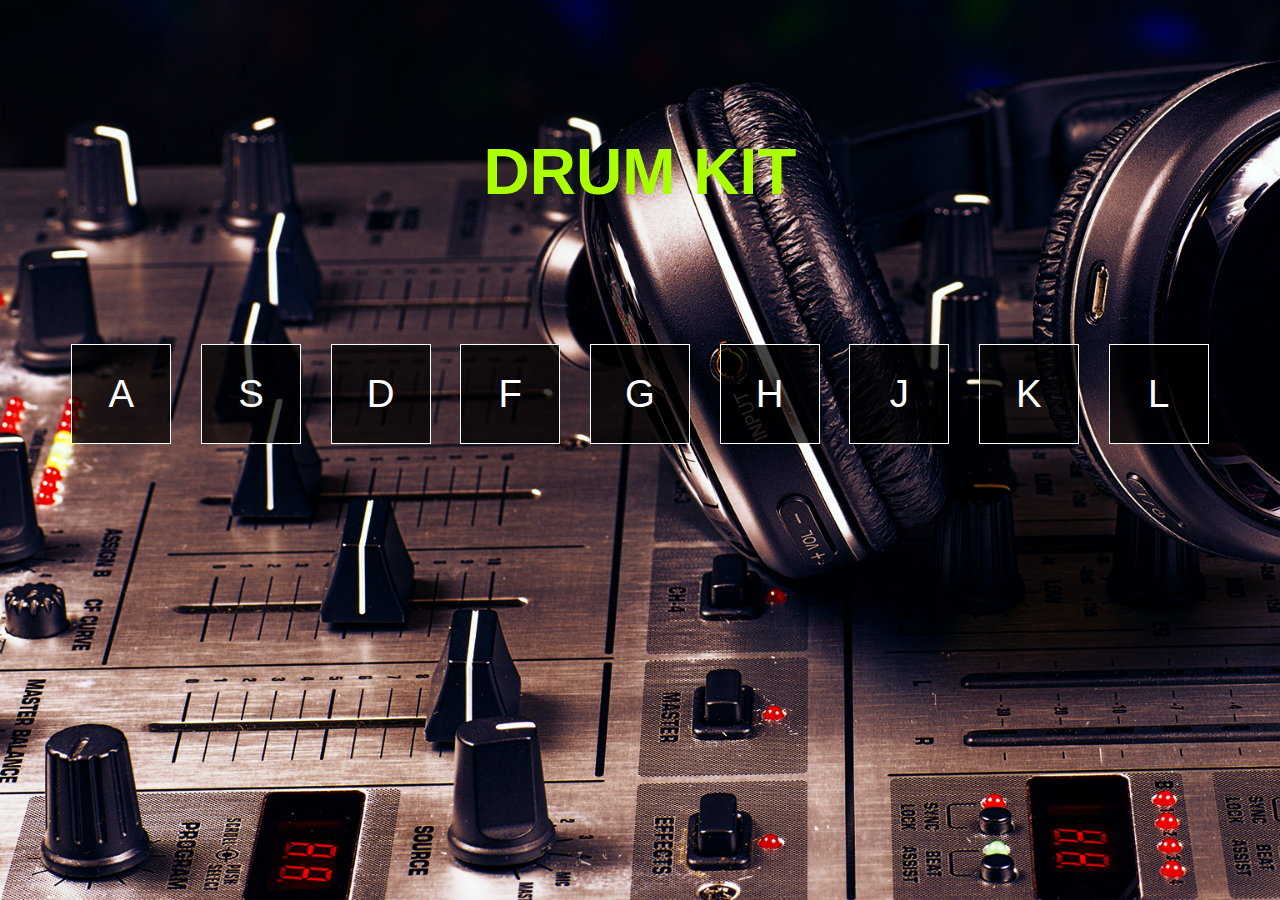
<file: Bateria/index.html>
<!DOCTYPE html>
<html lang="pt-br">
    <head>
        <meta charset="UTF-8">
        <meta name="viewport" content="width=device-width, initial-scale=1.0">
        <link rel="stylesheet" href="style.css">
        <title>DRUM KIT</title>
    </head>
    <body>
        <main>
            <diV class="title">DRUM KIT</div> 
            <div class="container" id="container">
                <!-- <div class="key">A</div>
                <div class="key">S</div>
                <div class="key">D</div> -->
            </div>
            <script src="./index.js"></script>
        </main>
    </body>
</html>
</file>
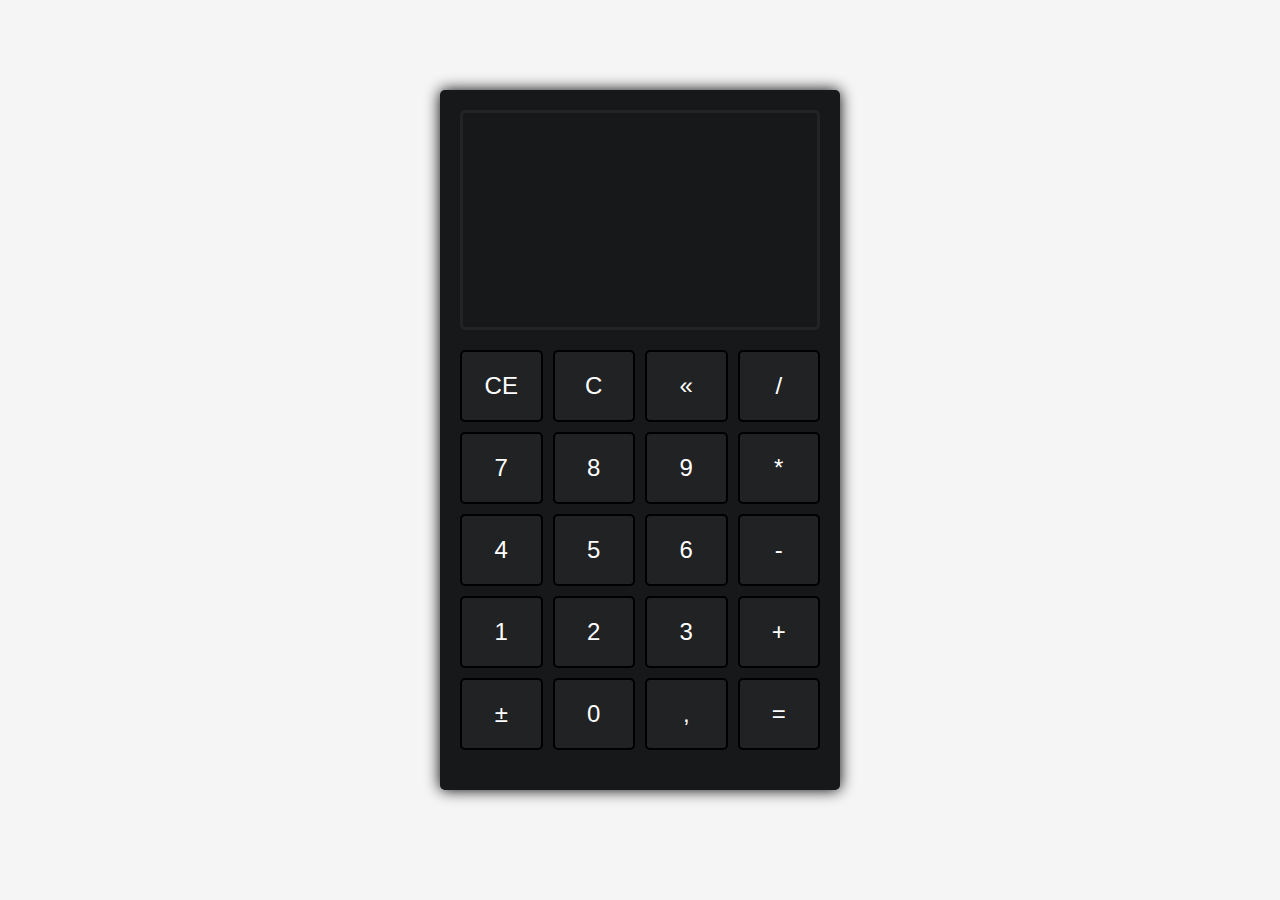
<file: Calculadora/index.html>
<!DOCTYPE html>
<html lang="en">
<head>
    <meta charset="UTF-8">
    <meta name="viewport" content="width=device-width, initial-scale=1.0">
    <link rel="stylesheet" href="style.css">
    <title>calculadora</title>
</head>
<body>
    <div class="calculator">
        <div class="display" id="display"></div>
        <div class="calculator-buttons">
            <button id="limparDisplay">CE</button>
            <button id="limparCalculo">C</button>
            <button id="backspace">«</button>
            <button id="operadorDivisao">/</button>

            <button id="tecla7">7</button>
            <button id="tecla8">8</button>
            <button id="tecla9">9</button>

            <button id="operadorMultiplicar">*</button>

            <button id="tecla4">4</button>
            <button id="tecla5">5</button>
            <button id="tecla6">6</button>

            <button id="operadorSubtrair">-</button>

            <button id="tecla1">1</button>
            <button id="tecla2">2</button>
            <button id="tecla3">3</button>

            <button id="operadorSoma">+</button>
            <button id="inverter">±</button>

            <button id="tecla0">0</button>
            
            <button id="decimal">,</button>
            <button id="igual">=</button>
        </div>
    </div>
    <script src="calculadora.js"></script>
</body>
</html>
</file>
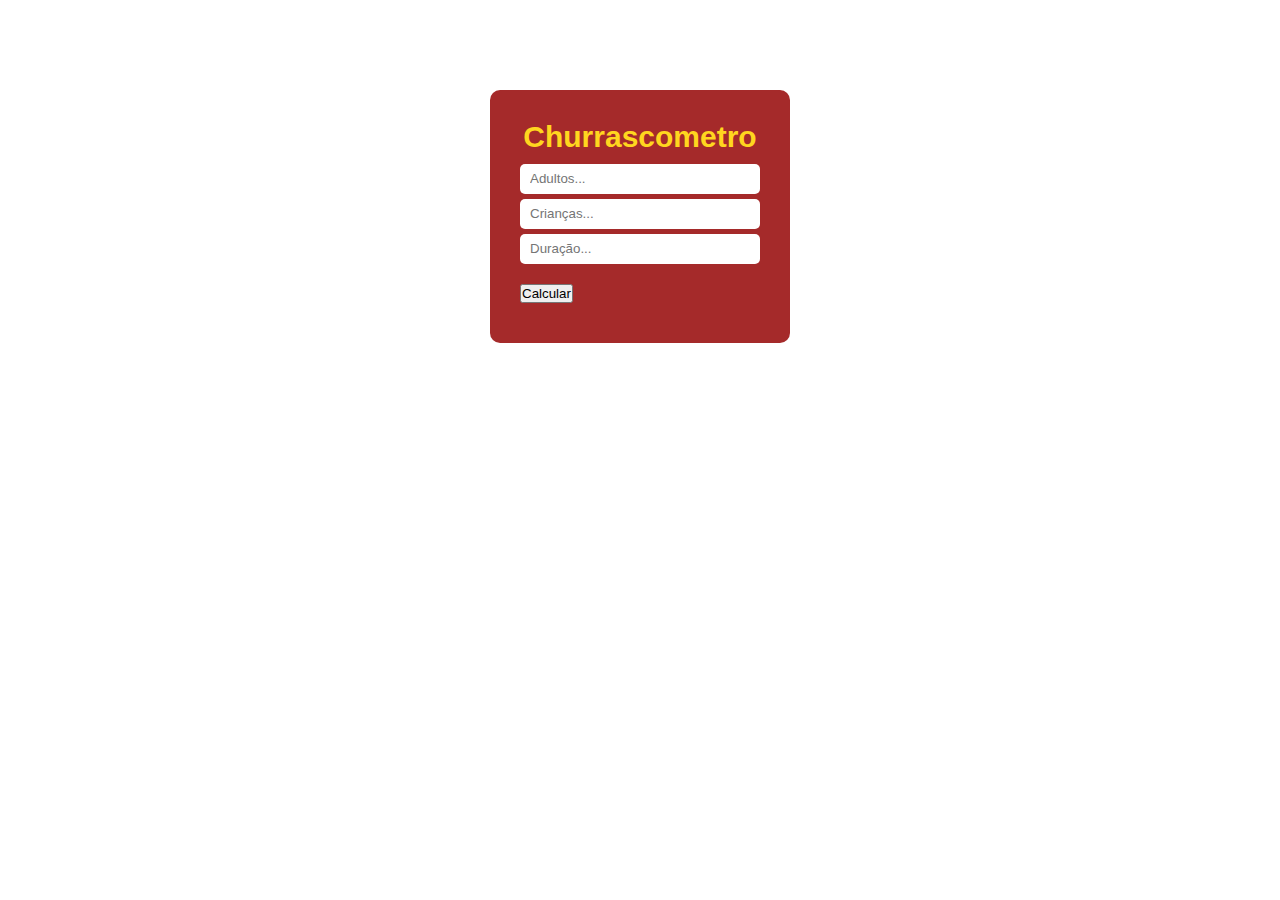
<file: Churrascometro/index.html>
<!DOCTYPE html>
<html lang="en">
<head>
    <meta charset="UTF-8">
    <meta http-equiv="X-UA-Compatible" content="IE=edge">
    <meta name="viewport" content="width=device-width, initial-scale=1.0">
    <link rel="stylesheet" href="style.css">
    <title>Churrascometro</title>
</head>
<body>
    <main>
        <div class="container">
            <h1>Churrascometro</h1>
            <input type="number" name="adultos" id="adultos" placeholder="Adultos..."> </br>
            <input type="number" name="criancas" id="criancas" placeholder="Crianças..."></br>
            <input type="number" name="duracao" id="duracao" placeholder="Duração..."></br>
            <button onclick="calcular()">Calcular</button>
            
            <div id="resultado"></div>

        </div>
    </main>
    <script src="script.js"></script>
</body>
</html>
</file>
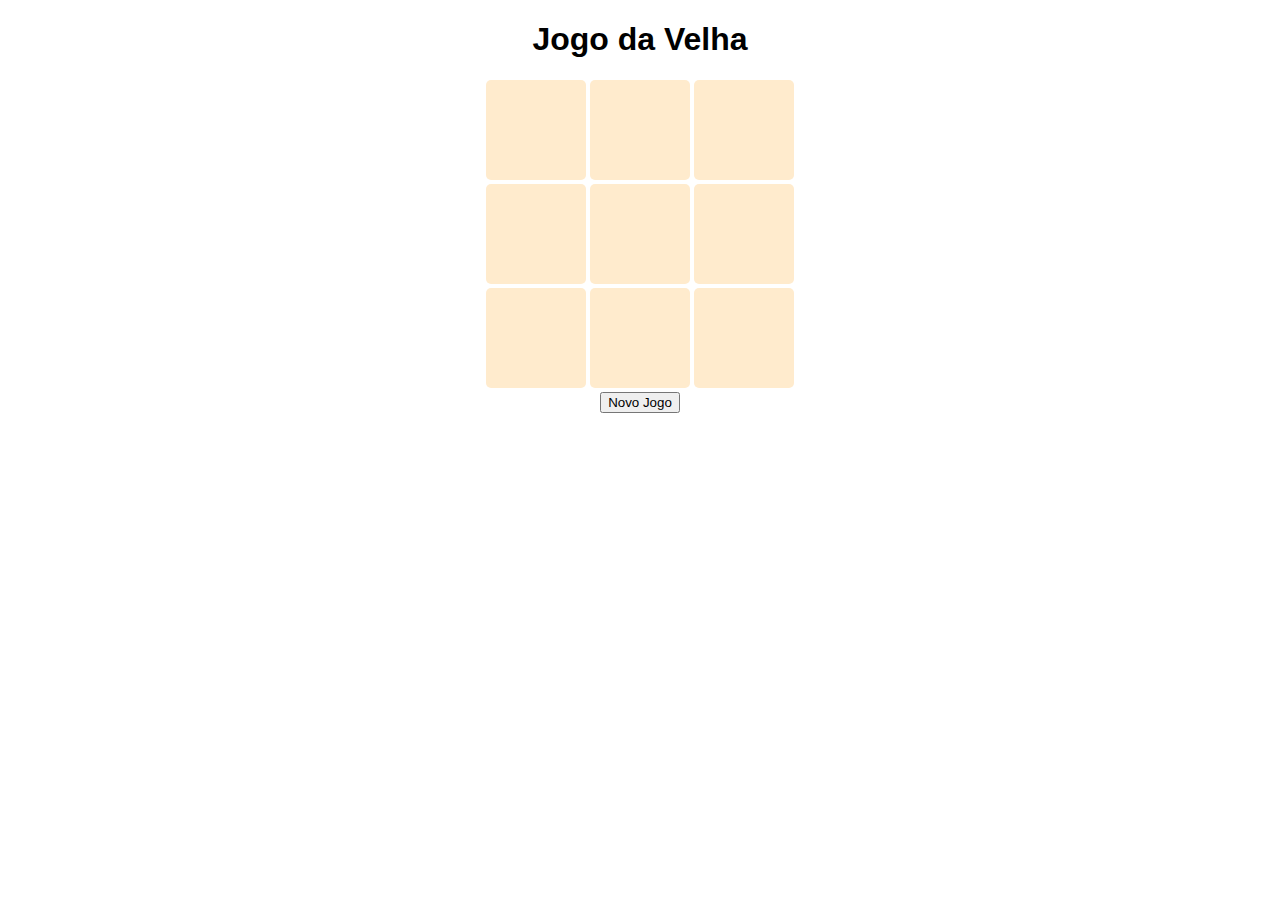
<file: Jogo da Velha/index.html>
<!DOCTYPE html>
<html lang="pt-BR">
<head>
    <meta charset="UTF-8">
    <meta http-equiv="X-UA-Compatible" content="IE=edge">
    <meta name="viewport" content="width=device-width, initial-scale=1.0">
    <link rel="stylesheet" href="style.css">
    <title>Jogo da Velha</title>
</head>
<body>
    <h1>Jogo da Velha</h1>
    <div class="stage">
        <div id="0" class="square"></div>
        <div id="1" class="square"></div>
        <div id="2" class="square"></div>
    </div>
    <div class="stage">
        <div id="3" class="square"></div>
        <div id="4" class="square"></div>
        <div id="5" class="square"></div>
    </div>
    <div class="stage">
        <div id="6" class="square"></div>
        <div id="7" class="square"></div>
        <div id="8" class="square"></div>
    </div>
    <button id="button" onclick="novoJogo()">Novo Jogo</button>
    <script src="game.js"></script>
    <script src="interface.js"></script>
</body>
</html>
</file>
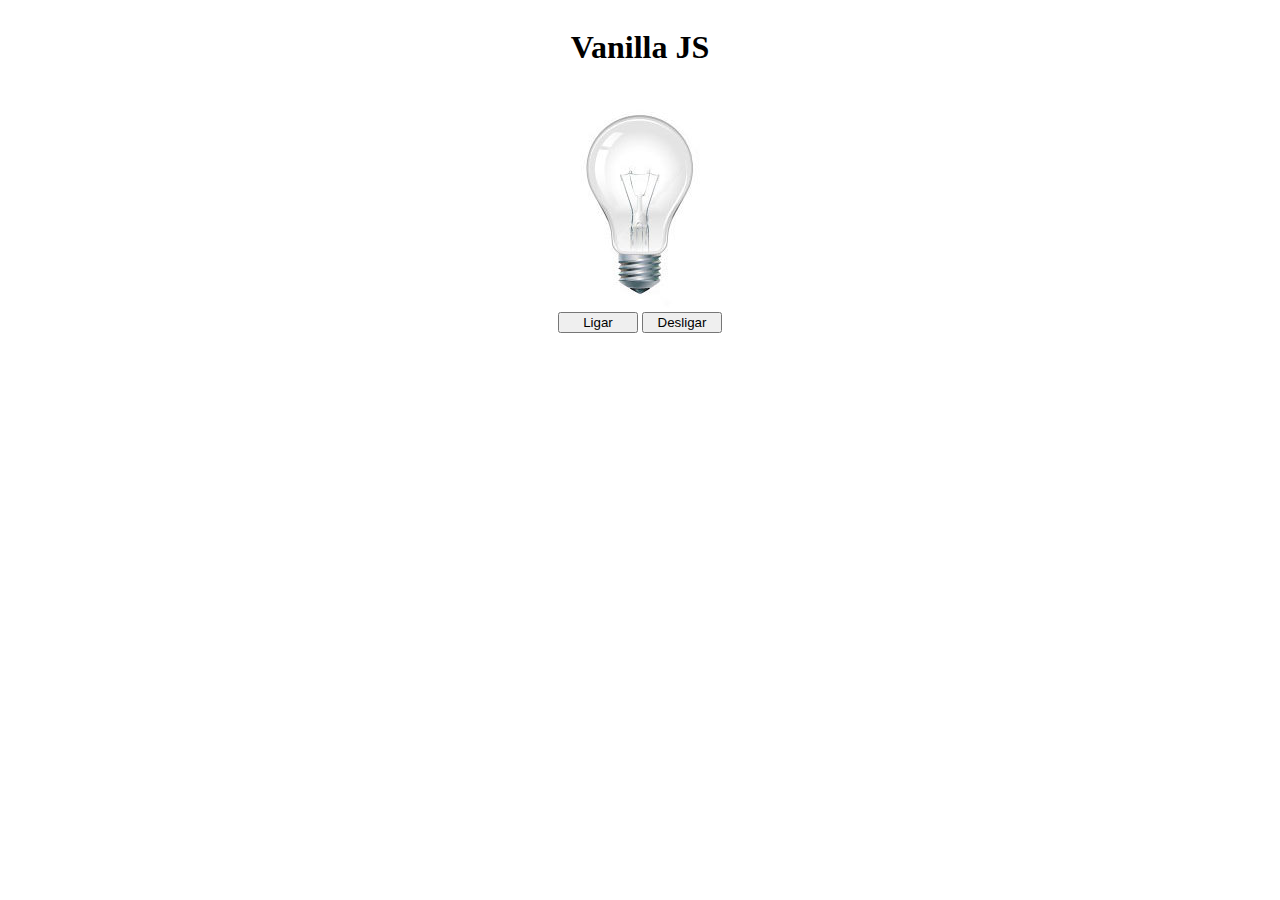
<file: Lampada Liga e Desliga/index.html>
<!DOCTYPE html>
<html lang="pt-BR">
<head>
    <meta charset="UTF-8">
    <meta http-equiv="X-UA-Compatible" content="IE=edge">
    <meta name="viewport" content="width=device-width, initial-scale=1.0">
    <link rel="stylesheet" href="style.css">
    <title>Projeto Lampada</title>
</head>
<body>
    <head>
        <h1>Vanilla JS</h1>
    </head>

    <main>
        <div>
            <img src="./assets/desligada.jpg" alt="lampada" id="lamp">
        </div>
        <div>
            <button id="ligar">Ligar</button>
            <button id="desligar">Desligar</button>
        </div>
    </main>
    
    <script src="script.js"></script>
</body>
</html>
</file>
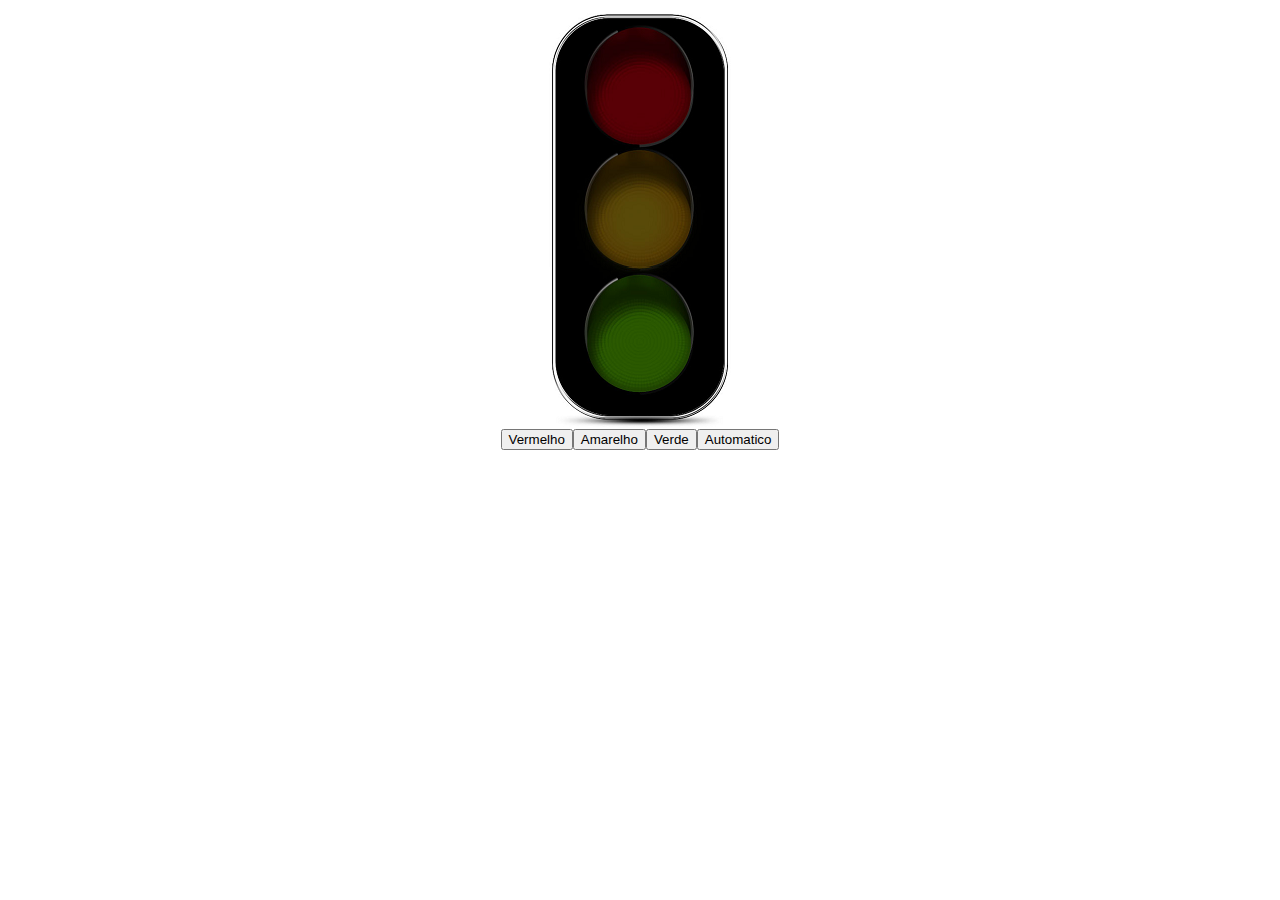
<file: Semaforo/index.html>
<!DOCTYPE html>
<html lang="pt-BR">
<head>
    <meta charset="UTF-8">
    <meta http-equiv="X-UA-Compatible" content="IE=edge">
    <meta name="viewport" content="width=device-width, initial-scale=1.0">
    <link rel="stylesheet" href="style.css">
    <title>Semaforo</title>
</head>
<body>
    <main>
        <div>
            <img src="./assets/desligado.png" id="img">
        </div>
        <div id="buttons">
            <button id="red" class="button">Vermelho</button>
            <button id="yellow" class="button">Amarelho</button>
            <button id="green" class="button">Verde</button>
            <button id="automatic" class="button">Automatico</button>
        </div>
    </main>
    <script src="script.js"></script>
</body>
</html>
</file>
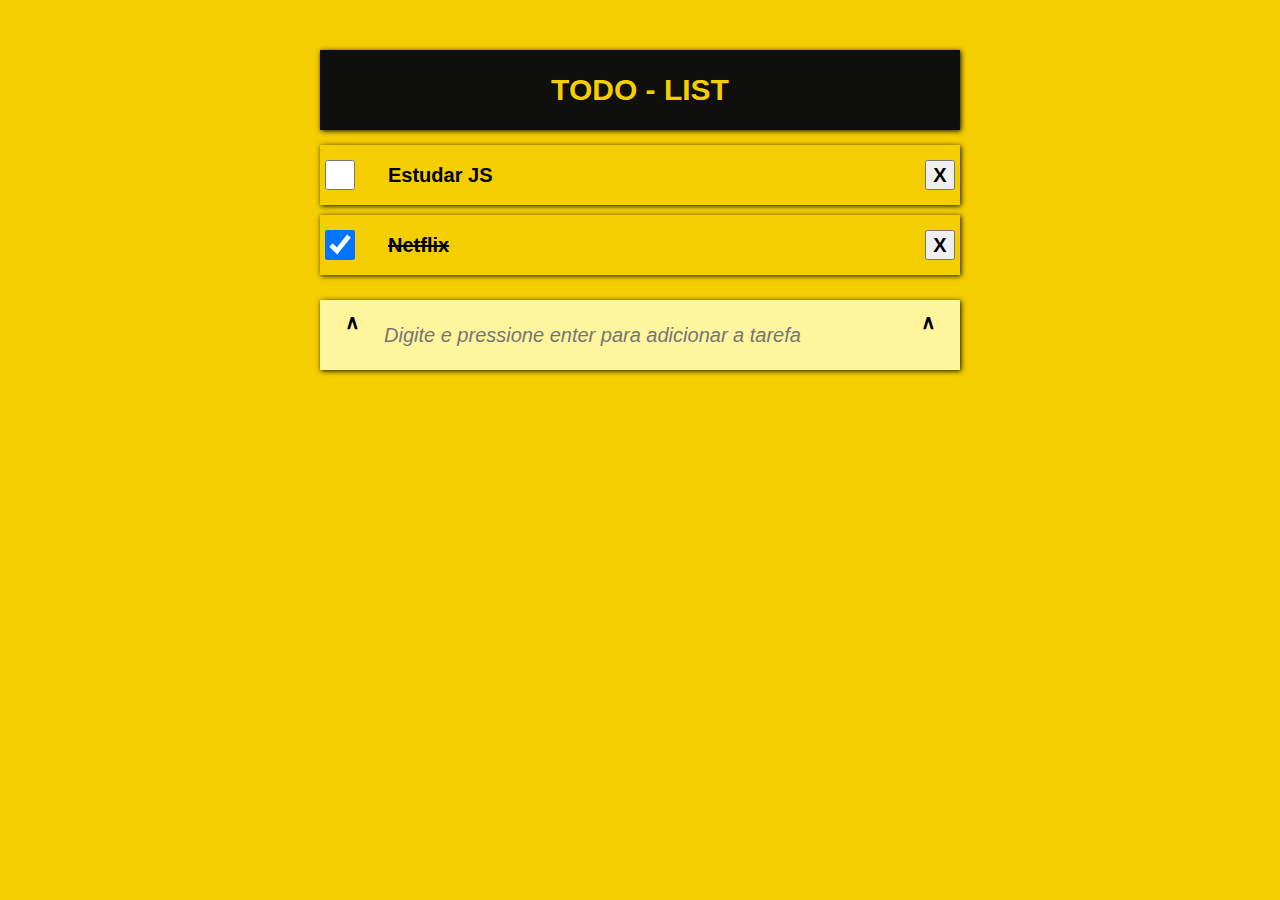
<file: To Do List/index.html>
<!DOCTYPE html>
<html lang="pt-br">
<head>
    <meta charset="UTF-8">
    <meta name="viewport" content="width=device-width, initial-scale=1.0">
    <link rel="stylesheet" href="style.css">
    <title>todo-list</title>
</head>
<body>
    <div class="todo">
        <div class="todo__title">
            TODO - LIST
        </div>

        <div class="todo__list" id="todoList">
            
        </div>

        <div class="todo__new-item">
            <div>&and;</div>
            <input type="text" id="newItem" placeholder="Digite e pressione enter para adicionar a tarefa">
            <div>&and;</div>
        </div>
    </div>
    <script src="app.js"></script>
</body>
</html>
</file>
<file: Bateria/style.css>
* {
    margin: 0;
    padding: 0;
    box-sizing: border-box;
}

body {
    
    background-image: url('./img/back.jpg');
    background-size: cover;
    width: 100vw;
    height: 100vh;
    font-family: sans-serif;
}
main {
    display: flex;
    flex-direction: column;
}
.title {
    color: rgb(170, 255, 0);
    margin: 15vh auto;
    font-weight: bold;
    font-size: 5vw;
}
.container {
    
    width: 90vw;
    height: 100px;
    margin: 0 auto;
    display: flex;
    flex-wrap: wrap;
    gap: 15px;
    align-items: center;
    justify-content: space-around;
}
.key {
    display: flex;
    width: 100px;
    height: 100px;
    align-items: center;
    justify-content: center;
    background-color: #000000BB;
    border: 1px solid  white;
    color: white;
    font-size: 3vw;
    user-select: none;
    cursor: pointer;
    transition: transform 0.2s;
}
.active{
    transform: scale(1.3);
    border-color: yellowgreen;
    box-shadow: 0 0 50px yellowgreen;
}
</file>
<file: Calculadora/style.css>
* {
    margin: 0;
    padding: 0;
    box-sizing: border-box;
}

body{
    background-color: whitesmoke;
    padding: 90px 0;
}

.calculator {
    width: 400px;
    height: 700px;
    margin: 0 auto;
    background-color: #171819;
    padding: 20px;
    border-radius: 5px;
    box-shadow: 0 0 15px black;
}

.display{
    display: flex;
    justify-content: flex-end;
    width: 100%;
    height: 220px;
    margin-bottom: 20px;
    padding: 15px;
    background-color: #171819;
    color: white;
    font: normal 4rem serif;
    overflow: hidden;
    border-radius: 5px;
    border: solid 3px #222426;
}

.calculator-buttons{
    display: grid;
    grid-template-columns: 1fr 1fr 1fr 1fr;
    grid-gap: 10px;
}

.calculator button{
    background-color: #212224;
    color: white;
    padding: 20px;
    border-radius: 5px;
    font-size: 1.5rem;
    outline: none;
    cursor: pointer;
    border: 2px solid black;
}

button:hover{
    background-image: linear-gradient(#f00e95, #fd5238) ;
    color: rgb(255, 238, 0);
    box-shadow: 0 0 20px #f00e95;
    
  
}
</file>
<file: Churrascometro/style.css>
*{
    margin: 0;
    padding: 0;
    box-sizing: border-box;
    font-family: Arial, Helvetica, sans-serif;
}

.container {
    background-color: brown;
    width: 300px;
    height: 100%;
    margin: auto;
    padding: 30px;
    border-radius: 10px;
    margin-top: 7%;
    box-sizing: border-box;
}
.container div {
    color: white;
    font-size: 15px;
    line-height: 30px;
}
h1{
    margin-bottom: 10px;
    color: rgb(255, 214, 31);
    text-align: center;
    font-size: 30px;
    
}
input {
    width: 100%;
    height: 30px;
    margin-bottom: 5px;
    border-radius: 5px;
    outline: none;
    border: none;
    padding: 10px;
}
button {
    margin-top: 15px;
    margin-bottom: 10px;
}
</file>
<file: Jogo da Velha/style.css>
body{
    text-align: center;
}
h1 {
    font-family: Arial, Helvetica, sans-serif;
}

.square{
    width: 100px;
    height: 100px;
    background-color: blanchedalmond;
    display: inline-block;
    border-radius: 5px;
}
.o{
position: relative;
}
.o::after{
    position: absolute;
    content: "\2B55";
    font-size: 50px;
    line-height: 100px;
    top: 0;
    bottom: 0;
    left: 0;
    right: 0;
}
.x{
    position: relative;
    }
.x::after{
    position: absolute;
    content: "\274C";
    font-size: 50px;
    line-height: 100px;
    top: 0;
    bottom: 0;
    left: 0;
    right: 0;
}
</file>
<file: Lampada Liga e Desliga/style.css>
body, header, main {
    display: flex;
    flex-direction: column;
    align-items: center;
    
}
button {
    width: 80px;
}
</file>
<file: Semaforo/style.css>
body {
    display: flex;
    justify-content: center;
    align-items: center;
}

div {
    display: flex;
    justify-content: center;
    align-items: center;
}
</file>
<file: To Do List/style.css>
:root {
    --primary-color: #F4CE01;
    --secondary-color: #0F0F0B;
}

* {
    margin: 0;
    padding: 0;
    box-sizing: border-box;
}
html {
    font-size: 62.5%;
}

body {
    background-color: var(--primary-color);
    font: bold 2rem 'Open Sans', sans-serif;
}

.todo {
    display: flex;
    width: 50vw;
    flex-direction: column;
    align-items: center;
    margin: 0 auto;
    gap: 15px;
}

.todo__title {
    display: flex;
    background-color: var(--secondary-color);
    width: 100%;
    height: 80px;
    justify-content: center;
    align-items: center;
    margin-top: 50px;
    box-shadow: 1px 1px 5px var(--secondary-color);
    font-size: 3rem;
    color: var(--primary-color);
}

.todo__list {
    display: flex;
    width: 100%;
    flex-direction: column;
    gap: 10px;
}

.todo__item{
    display: flex;
    width: 100%;
    height: 60px;
    justify-content: space-between;
    align-items: center;
    padding: 5px;
    box-shadow: 1px 1px 5px var(--secondary-color);
}
.todo__item > div {
    width: 80%;
}
.todo__item:hover {
    cursor: pointer;
    transition: all .5s ease;
    background-color: var(--secondary-color);
    color: var(--primary-color);
}


.todo__item > input[type='text'] {
    border: none;
    width: 80%;
    font: inherit;
}

.todo__item > input[type='button'],
.todo__item > input[type='checkbox'] {
    width: 30px;
    height: 30px;
    font: inherit;
}


.todo__item > input[type='checkbox']:checked  + div {
    text-decoration:line-through;
}

.todo__new-item{
    display: flex;
    background-color: #fff59d;
    width: 100%;
    height: 70px;
    justify-content: space-evenly;
    padding: 10px 0;
    box-shadow: 1px 1px 5px var(--secondary-color);
    margin: 10px;
    font: inherit;
}

.todo__new-item > input{
    background-color: #fff59d;
    border: none;
    width: 80%;
    outline: none;
    font: inherit;
}

.todo__new-item > input::placeholder {
    font-style: italic;
    font-weight: normal;
}
</file>
